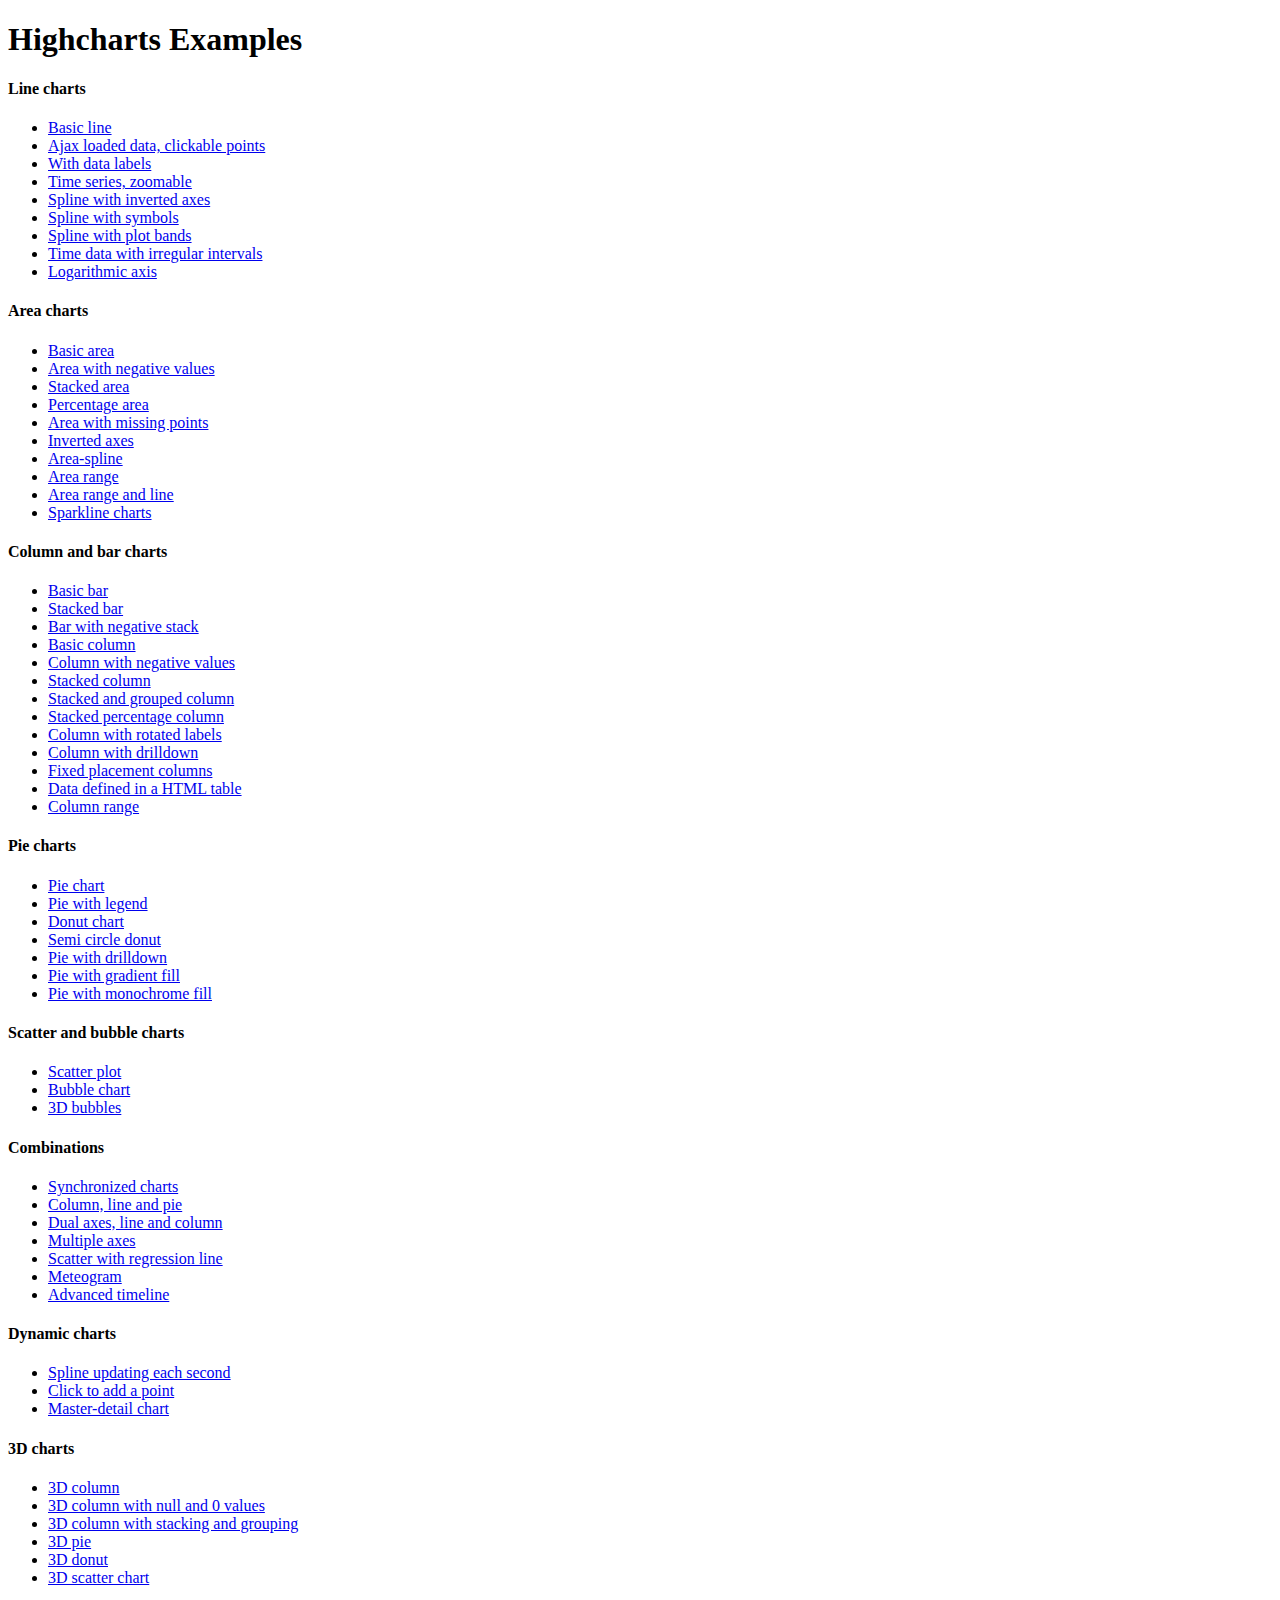
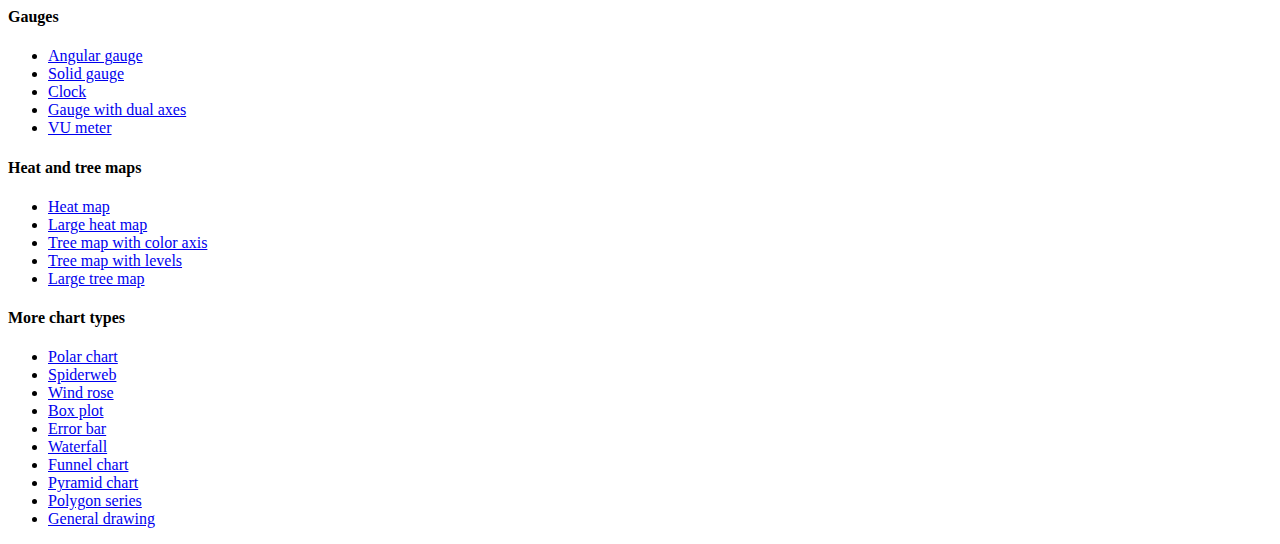
<file: static/Highcharts-4.1.9/index.htm>
<!DOCTYPE HTML PUBLIC "-//W3C//DTD HTML 4.01//EN" "http://www.w3.org/TR/html4/strict.dtd">
<html>
	<head>
		<meta http-equiv="Content-Type" content="text/html; charset=utf-8" />
		<title>Highcharts Examples</title>
	</head>
	<body>
		<h1>Highcharts Examples</h1>
		<h4>Line charts</h4>
		<ul>
			<li><a href="examples/line-basic/index.htm">Basic line</a></li>
			<li><a href="examples/line-ajax/index.htm">Ajax loaded data, clickable points</a></li>
			<li><a href="examples/line-labels/index.htm">With data labels</a></li>
			<li><a href="examples/line-time-series/index.htm">Time series, zoomable</a></li>
			<li><a href="examples/spline-inverted/index.htm">Spline with inverted axes</a></li>
			<li><a href="examples/spline-symbols/index.htm">Spline with symbols</a></li>
			<li><a href="examples/spline-plot-bands/index.htm">Spline with plot bands</a></li>
			<li><a href="examples/spline-irregular-time/index.htm">Time data with irregular intervals</a></li>
			<li><a href="examples/line-log-axis/index.htm">Logarithmic axis</a></li>
		</ul>
		<h4>Area charts</h4>
		<ul>
			<li><a href="examples/area-basic/index.htm">Basic area</a></li>
			<li><a href="examples/area-negative/index.htm">Area with negative values</a></li>
			<li><a href="examples/area-stacked/index.htm">Stacked area</a></li>
			<li><a href="examples/area-stacked-percent/index.htm">Percentage area</a></li>
			<li><a href="examples/area-missing/index.htm">Area with missing points</a></li>
			<li><a href="examples/area-inverted/index.htm">Inverted axes</a></li>
			<li><a href="examples/areaspline/index.htm">Area-spline</a></li>
			<li><a href="examples/arearange/index.htm">Area range</a></li>
			<li><a href="examples/arearange-line/index.htm">Area range and line</a></li>
			<li><a href="examples/sparkline/index.htm">Sparkline charts</a></li>
		</ul>
		<h4>Column and bar charts</h4>
		<ul>
			<li><a href="examples/bar-basic/index.htm">Basic bar</a></li>
			<li><a href="examples/bar-stacked/index.htm">Stacked bar</a></li>
			<li><a href="examples/bar-negative-stack/index.htm">Bar with negative stack</a></li>
			<li><a href="examples/column-basic/index.htm">Basic column</a></li>
			<li><a href="examples/column-negative/index.htm">Column with negative values</a></li>
			<li><a href="examples/column-stacked/index.htm">Stacked column</a></li>
			<li><a href="examples/column-stacked-and-grouped/index.htm">Stacked and grouped column</a></li>
			<li><a href="examples/column-stacked-percent/index.htm">Stacked percentage column</a></li>
			<li><a href="examples/column-rotated-labels/index.htm">Column with rotated labels</a></li>
			<li><a href="examples/column-drilldown/index.htm">Column with drilldown</a></li>
			<li><a href="examples/column-placement/index.htm">Fixed placement columns</a></li>
			<li><a href="examples/column-parsed/index.htm">Data defined in a HTML table</a></li>
			<li><a href="examples/columnrange/index.htm">Column range</a></li>
		</ul>
		<h4>Pie charts</h4>
		<ul>
			<li><a href="examples/pie-basic/index.htm">Pie chart</a></li>
			<li><a href="examples/pie-legend/index.htm">Pie with legend</a></li>
			<li><a href="examples/pie-donut/index.htm">Donut chart</a></li>
			<li><a href="examples/pie-semi-circle/index.htm">Semi circle donut</a></li>
			<li><a href="examples/pie-drilldown/index.htm">Pie with drilldown</a></li>
			<li><a href="examples/pie-gradient/index.htm">Pie with gradient fill</a></li>
			<li><a href="examples/pie-monochrome/index.htm">Pie with monochrome fill</a></li>
		</ul>
		<h4>Scatter and bubble charts</h4>
		<ul>
			<li><a href="examples/scatter/index.htm">Scatter plot</a></li>
			<li><a href="examples/bubble/index.htm">Bubble chart</a></li>
			<li><a href="examples/bubble-3d/index.htm">3D bubbles</a></li>
		</ul>
		<h4>Combinations</h4>
		<ul>
			<li><a href="examples/synchronized-charts/index.htm">Synchronized charts</a></li>
			<li><a href="examples/combo/index.htm">Column, line and pie</a></li>
			<li><a href="examples/combo-dual-axes/index.htm">Dual axes, line and column</a></li>
			<li><a href="examples/combo-multi-axes/index.htm">Multiple axes</a></li>
			<li><a href="examples/combo-regression/index.htm">Scatter with regression line</a></li>
			<li><a href="examples/combo-meteogram/index.htm">Meteogram</a></li>
			<li><a href="examples/combo-timeline/index.htm">Advanced timeline</a></li>
		</ul>
		<h4>Dynamic charts</h4>
		<ul>
			<li><a href="examples/dynamic-update/index.htm">Spline updating each second</a></li>
			<li><a href="examples/dynamic-click-to-add/index.htm">Click to add a point</a></li>
			<li><a href="examples/dynamic-master-detail/index.htm">Master-detail chart</a></li>
		</ul>
		<h4>3D charts</h4>
		<ul>
			<li><a href="examples/3d-column-interactive/index.htm">3D column</a></li>
			<li><a href="examples/3d-column-null-values/index.htm">3D column with null and 0 values</a></li>
			<li><a href="examples/3d-column-stacking-grouping/index.htm">3D column with stacking and grouping</a></li>
			<li><a href="examples/3d-pie/index.htm">3D pie</a></li>
			<li><a href="examples/3d-pie-donut/index.htm">3D donut</a></li>
			<li><a href="examples/3d-scatter-draggable/index.htm">3D scatter chart</a></li>
		</ul>
		<h4>Gauges</h4>
		<ul>
			<li><a href="examples/gauge-speedometer/index.htm">Angular gauge</a></li>
			<li><a href="examples/gauge-solid/index.htm">Solid gauge</a></li>
			<li><a href="examples/gauge-clock/index.htm">Clock</a></li>
			<li><a href="examples/gauge-dual/index.htm">Gauge with dual axes</a></li>
			<li><a href="examples/gauge-vu-meter/index.htm">VU meter</a></li>
		</ul>
		<h4>Heat and tree maps</h4>
		<ul>
			<li><a href="examples/heatmap/index.htm">Heat map</a></li>
			<li><a href="examples/heatmap-canvas/index.htm">Large heat map</a></li>
			<li><a href="examples/treemap-coloraxis/index.htm">Tree map with color axis</a></li>
			<li><a href="examples/treemap-with-levels/index.htm">Tree map with levels</a></li>
			<li><a href="examples/treemap-large-dataset/index.htm">Large tree map</a></li>
		</ul>
		<h4>More chart types</h4>
		<ul>
			<li><a href="examples/polar/index.htm">Polar chart</a></li>
			<li><a href="examples/polar-spider/index.htm">Spiderweb</a></li>
			<li><a href="examples/polar-wind-rose/index.htm">Wind rose</a></li>
			<li><a href="examples/box-plot/index.htm">Box plot</a></li>
			<li><a href="examples/error-bar/index.htm">Error bar</a></li>
			<li><a href="examples/waterfall/index.htm">Waterfall</a></li>
			<li><a href="examples/funnel/index.htm">Funnel chart</a></li>
			<li><a href="examples/pyramid/index.htm">Pyramid chart</a></li>
			<li><a href="examples/polygon/index.htm">Polygon series</a></li>
			<li><a href="examples/renderer/index.htm">General drawing</a></li>
		</ul>
	</body>
</html>
</file>
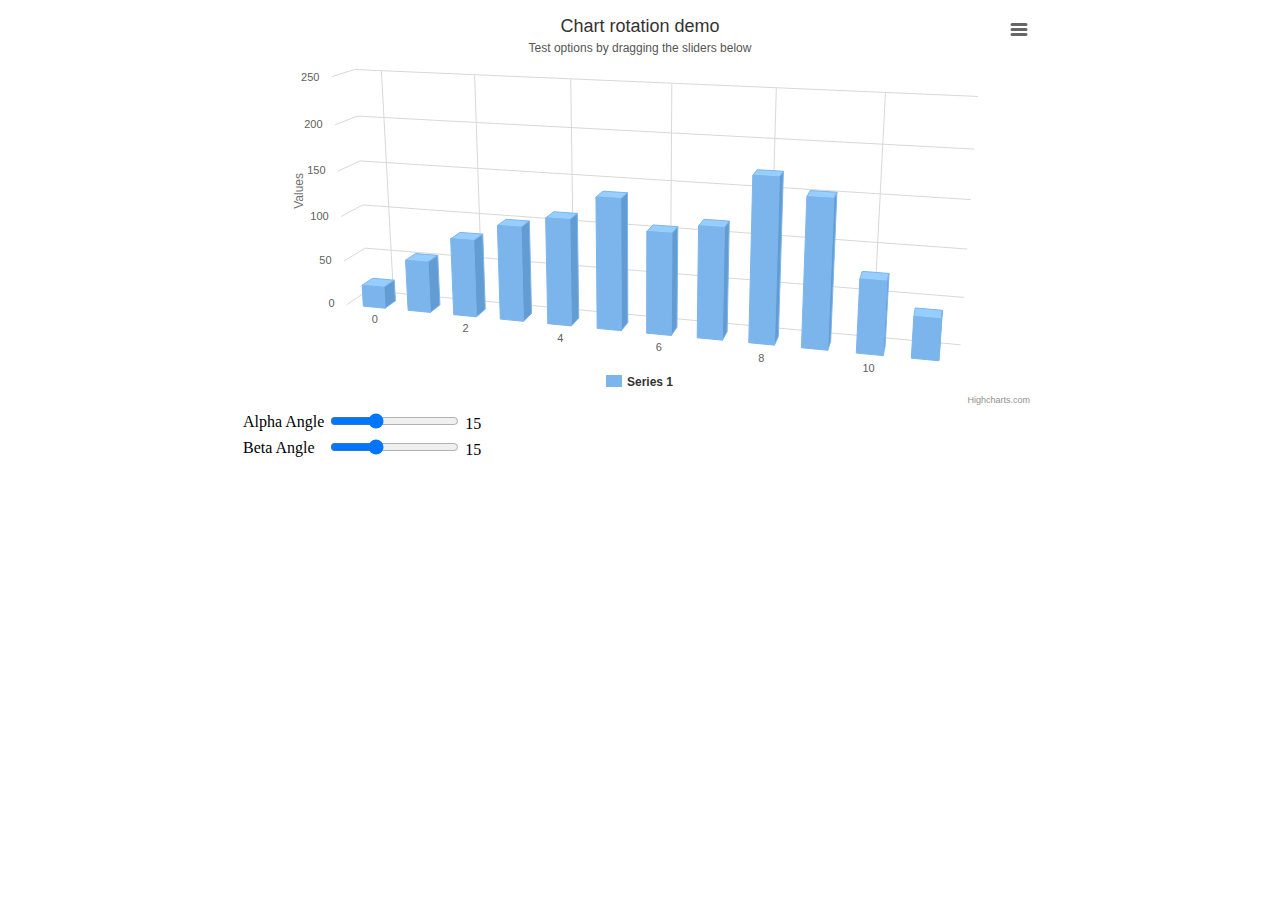
<file: static/Highcharts-4.1.9/examples/3d-column-interactive/index.htm>
<!DOCTYPE HTML>
<html>
	<head>
		<meta http-equiv="Content-Type" content="text/html; charset=utf-8">
		<title>Highcharts Example</title>

		<script type="text/javascript" src="http://ajax.googleapis.com/ajax/libs/jquery/1.8.2/jquery.min.js"></script>
		<style type="text/css">
#container, #sliders {
	min-width: 310px; 
	max-width: 800px;
	margin: 0 auto;
}
#container {
	height: 400px; 
}
		</style>
		<script type="text/javascript">
$(function () {
    // Set up the chart
    var chart = new Highcharts.Chart({
        chart: {
            renderTo: 'container',
            type: 'column',
            margin: 75,
            options3d: {
                enabled: true,
                alpha: 15,
                beta: 15,
                depth: 50,
                viewDistance: 25
            }
        },
        title: {
            text: 'Chart rotation demo'
        },
        subtitle: {
            text: 'Test options by dragging the sliders below'
        },
        plotOptions: {
            column: {
                depth: 25
            }
        },
        series: [{
            data: [29.9, 71.5, 106.4, 129.2, 144.0, 176.0, 135.6, 148.5, 216.4, 194.1, 95.6, 54.4]
        }]
    });

    function showValues() {
        $('#R0-value').html(chart.options.chart.options3d.alpha);
        $('#R1-value').html(chart.options.chart.options3d.beta);
    }

    // Activate the sliders
    $('#R0').on('change', function () {
        chart.options.chart.options3d.alpha = this.value;
        showValues();
        chart.redraw(false);
    });
    $('#R1').on('change', function () {
        chart.options.chart.options3d.beta = this.value;
        showValues();
        chart.redraw(false);
    });

    showValues();
});
		</script>
	</head>
	<body>
<script src="../../js/highcharts.js"></script>
<script src="../../js/highcharts-3d.js"></script>
<script src="../../js/modules/exporting.js"></script>

<div id="container"></div>
<div id="sliders">
	<table>
		<tr><td>Alpha Angle</td><td><input id="R0" type="range" min="0" max="45" value="15"/> <span id="R0-value" class="value"></span></td></tr>
	    <tr><td>Beta Angle</td><td><input id="R1" type="range" min="0" max="45" value="15"/> <span id="R1-value" class="value"></span></td></tr>
	</table>
</div>
	</body>
</html>
</file>
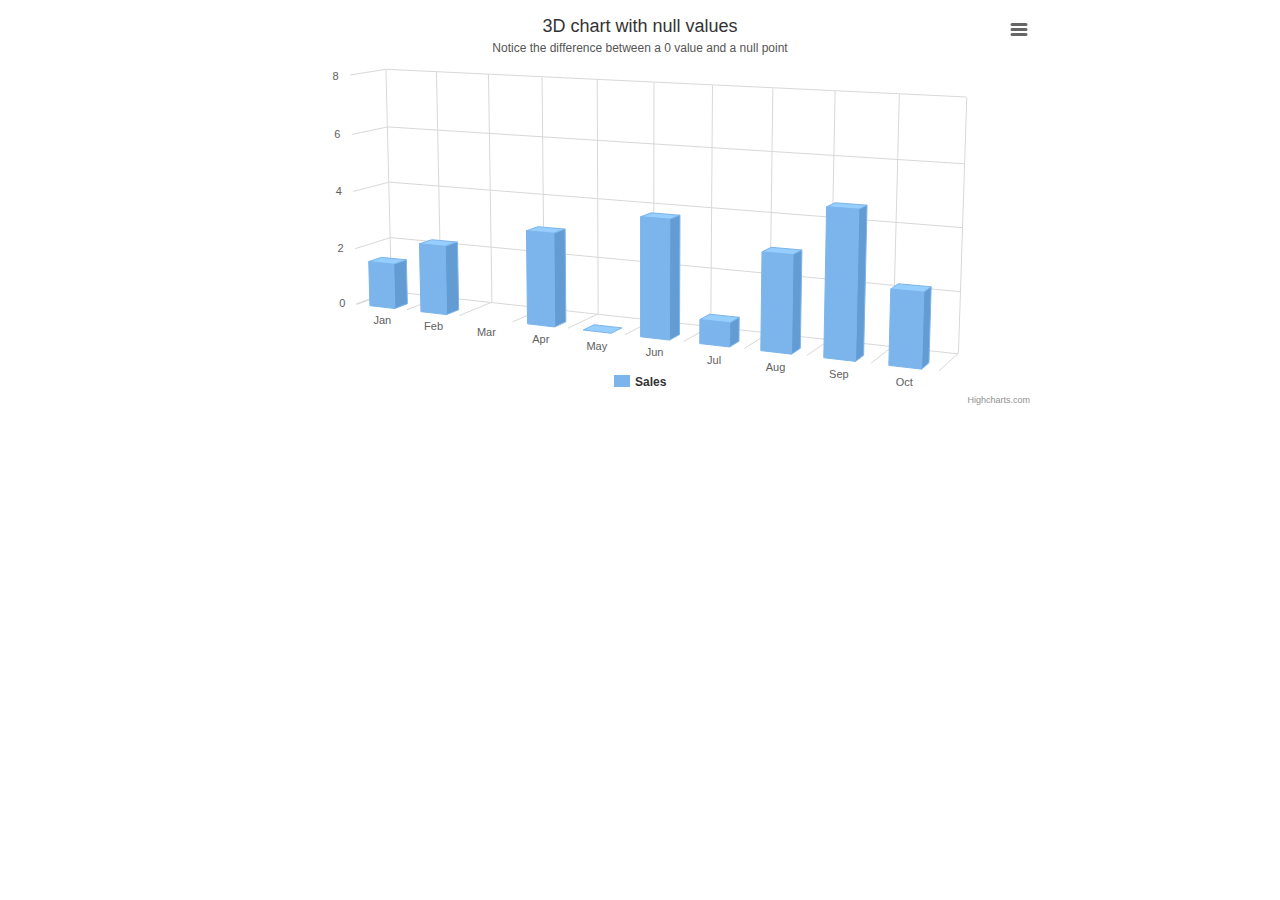
<file: static/Highcharts-4.1.9/examples/3d-column-null-values/index.htm>
<!DOCTYPE HTML>
<html>
	<head>
		<meta http-equiv="Content-Type" content="text/html; charset=utf-8">
		<title>Highcharts Example</title>

		<script type="text/javascript" src="http://ajax.googleapis.com/ajax/libs/jquery/1.8.2/jquery.min.js"></script>
		<style type="text/css">
#container {
	height: 400px; 
	min-width: 310px; 
	max-width: 800px;
	margin: 0 auto;
}
		</style>
		<script type="text/javascript">
$(function () {
    $('#container').highcharts({
        chart: {
            type: 'column',
            margin: 75,
            options3d: {
                enabled: true,
                alpha: 10,
                beta: 25,
                depth: 70
            }
        },
        title: {
            text: '3D chart with null values'
        },
        subtitle: {
            text: 'Notice the difference between a 0 value and a null point'
        },
        plotOptions: {
            column: {
                depth: 25
            }
        },
        xAxis: {
            categories: Highcharts.getOptions().lang.shortMonths
        },
        yAxis: {
            title: {
                text: null
            }
        },
        series: [{
            name: 'Sales',
            data: [2, 3, null, 4, 0, 5, 1, 4, 6, 3]
        }]
    });
});
		</script>
	</head>
	<body>

<script src="../../js/highcharts.js"></script>
<script src="../../js/highcharts-3d.js"></script>
<script src="../../js/modules/exporting.js"></script>

<div id="container" style="height: 400px"></div>
	</body>
</html>
</file>
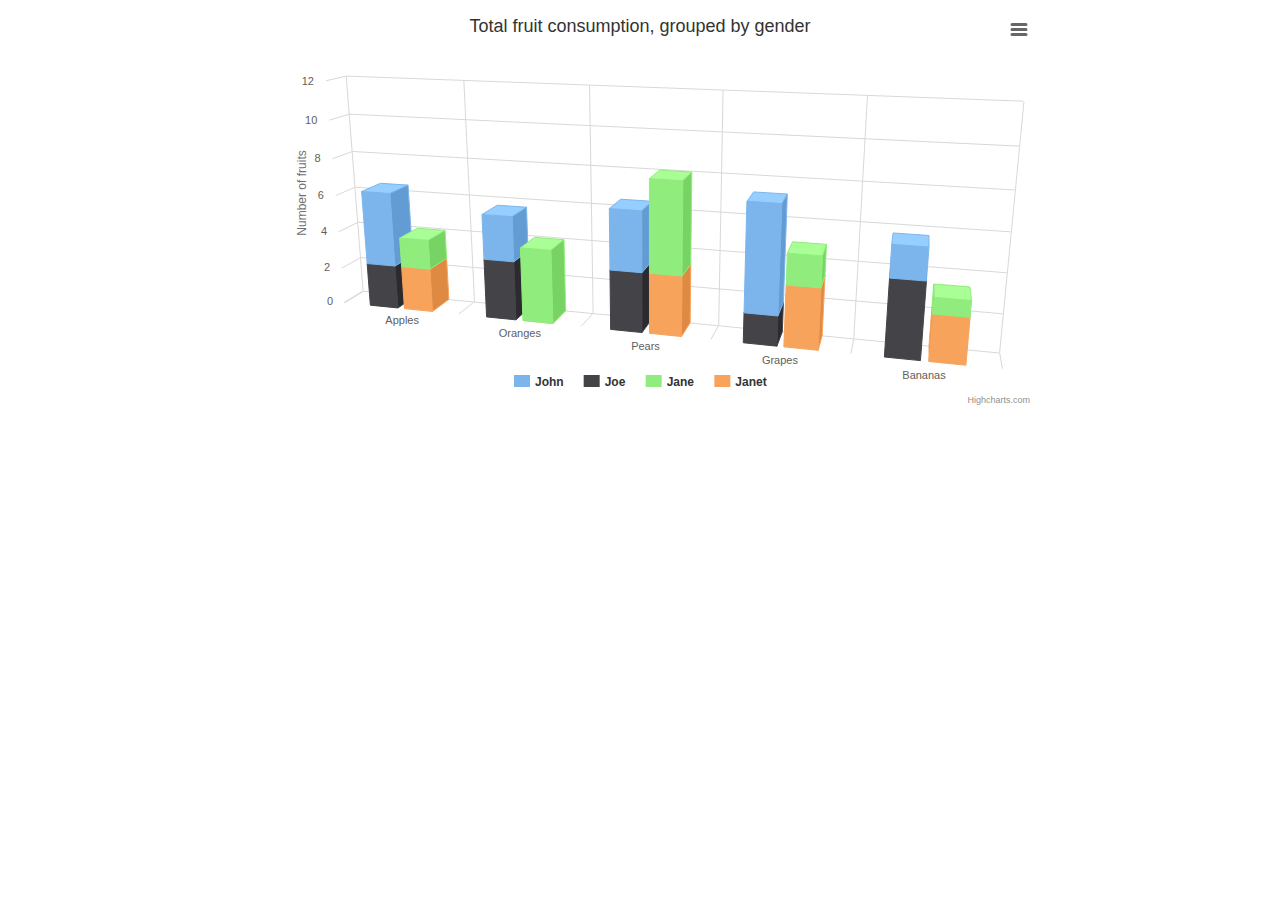
<file: static/Highcharts-4.1.9/examples/3d-column-stacking-grouping/index.htm>
<!DOCTYPE HTML>
<html>
	<head>
		<meta http-equiv="Content-Type" content="text/html; charset=utf-8">
		<title>Highcharts Example</title>

		<script type="text/javascript" src="http://ajax.googleapis.com/ajax/libs/jquery/1.8.2/jquery.min.js"></script>
		<style type="text/css">
#container {
	height: 400px; 
	min-width: 310px; 
	max-width: 800px;
	margin: 0 auto;
}
		</style>
		<script type="text/javascript">
$(function () {
    $('#container').highcharts({

        chart: {
            type: 'column',
            options3d: {
                enabled: true,
                alpha: 15,
                beta: 15,
                viewDistance: 25,
                depth: 40
            },
            marginTop: 80,
            marginRight: 40
        },

        title: {
            text: 'Total fruit consumption, grouped by gender'
        },

        xAxis: {
            categories: ['Apples', 'Oranges', 'Pears', 'Grapes', 'Bananas']
        },

        yAxis: {
            allowDecimals: false,
            min: 0,
            title: {
                text: 'Number of fruits'
            }
        },

        tooltip: {
            headerFormat: '<b>{point.key}</b><br>',
            pointFormat: '<span style="color:{series.color}">\u25CF</span> {series.name}: {point.y} / {point.stackTotal}'
        },

        plotOptions: {
            column: {
                stacking: 'normal',
                depth: 40
            }
        },

        series: [{
            name: 'John',
            data: [5, 3, 4, 7, 2],
            stack: 'male'
        }, {
            name: 'Joe',
            data: [3, 4, 4, 2, 5],
            stack: 'male'
        }, {
            name: 'Jane',
            data: [2, 5, 6, 2, 1],
            stack: 'female'
        }, {
            name: 'Janet',
            data: [3, 0, 4, 4, 3],
            stack: 'female'
        }]
    });
});


		</script>
	</head>
	<body>

<script src="../../js/highcharts.js"></script>
<script src="../../js/highcharts-3d.js"></script>
<script src="../../js/modules/exporting.js"></script>

<div id="container" style="height: 400px"></div>
	</body>
</html>
</file>
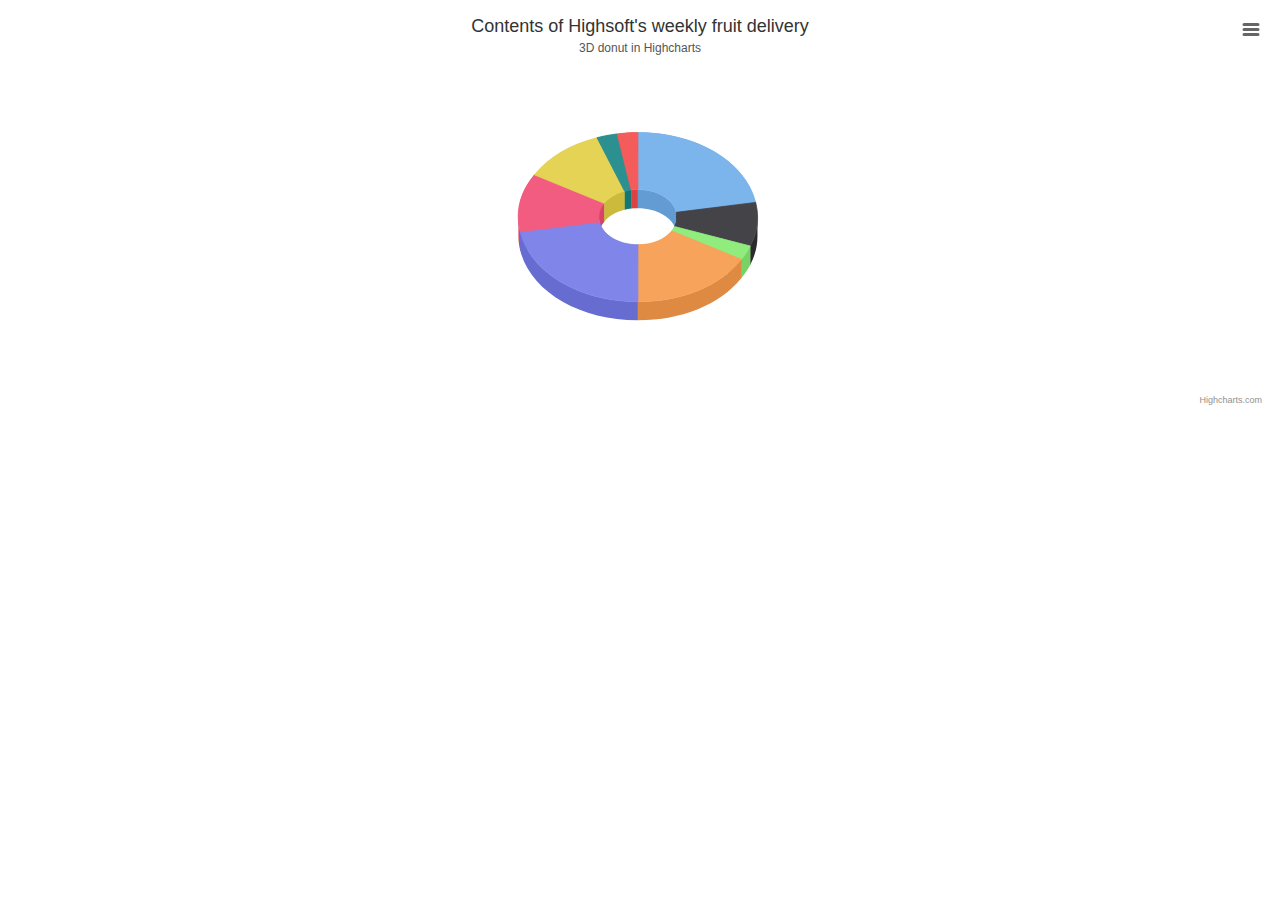
<file: static/Highcharts-4.1.9/examples/3d-pie-donut/index.htm>
<!DOCTYPE HTML>
<html>
	<head>
		<meta http-equiv="Content-Type" content="text/html; charset=utf-8">
		<title>Highcharts Example</title>

		<script type="text/javascript" src="http://ajax.googleapis.com/ajax/libs/jquery/1.8.2/jquery.min.js"></script>
		<style type="text/css">
${demo.css}
		</style>
		<script type="text/javascript">
$(function () {
    $('#container').highcharts({
        chart: {
            type: 'pie',
            options3d: {
                enabled: true,
                alpha: 45
            }
        },
        title: {
            text: 'Contents of Highsoft\'s weekly fruit delivery'
        },
        subtitle: {
            text: '3D donut in Highcharts'
        },
        plotOptions: {
            pie: {
                innerSize: 100,
                depth: 45
            }
        },
        series: [{
            name: 'Delivered amount',
            data: [
                ['Bananas', 8],
                ['Kiwi', 3],
                ['Mixed nuts', 1],
                ['Oranges', 6],
                ['Apples', 8],
                ['Pears', 4],
                ['Clementines', 4],
                ['Reddish (bag)', 1],
                ['Grapes (bunch)', 1]
            ]
        }]
    });
});
		</script>
	</head>
	<body>

<script src="../../js/highcharts.js"></script>
<script src="../../js/highcharts-3d.js"></script>
<script src="../../js/modules/exporting.js"></script>

<div id="container" style="height: 400px"></div>
	</body>
</html>
</file>
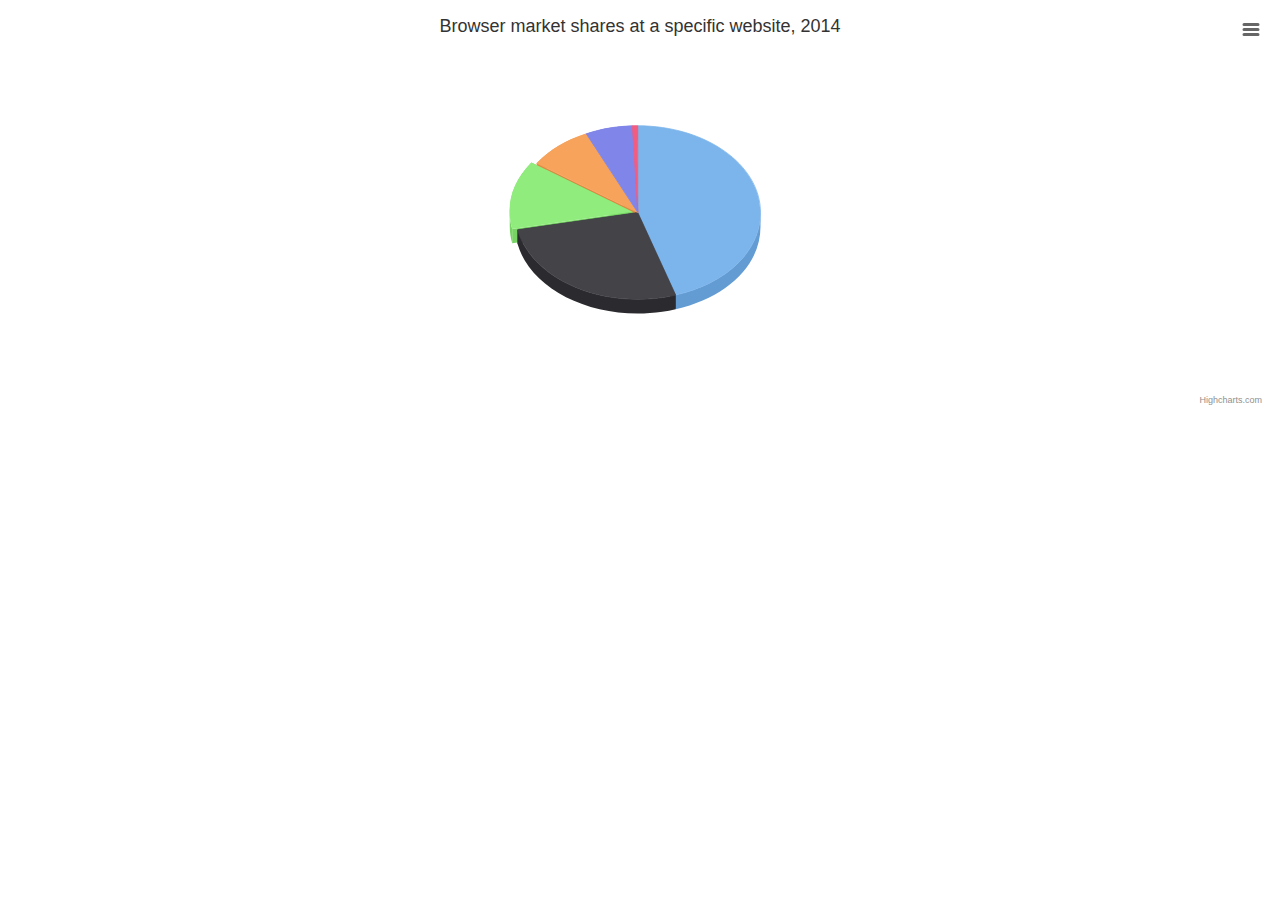
<file: static/Highcharts-4.1.9/examples/3d-pie/index.htm>
<!DOCTYPE HTML>
<html>
	<head>
		<meta http-equiv="Content-Type" content="text/html; charset=utf-8">
		<title>Highcharts Example</title>

		<script type="text/javascript" src="http://ajax.googleapis.com/ajax/libs/jquery/1.8.2/jquery.min.js"></script>
		<style type="text/css">
${demo.css}
		</style>
		<script type="text/javascript">
$(function () {
    $('#container').highcharts({
        chart: {
            type: 'pie',
            options3d: {
                enabled: true,
                alpha: 45,
                beta: 0
            }
        },
        title: {
            text: 'Browser market shares at a specific website, 2014'
        },
        tooltip: {
            pointFormat: '{series.name}: <b>{point.percentage:.1f}%</b>'
        },
        plotOptions: {
            pie: {
                allowPointSelect: true,
                cursor: 'pointer',
                depth: 35,
                dataLabels: {
                    enabled: true,
                    format: '{point.name}'
                }
            }
        },
        series: [{
            type: 'pie',
            name: 'Browser share',
            data: [
                ['Firefox',   45.0],
                ['IE',       26.8],
                {
                    name: 'Chrome',
                    y: 12.8,
                    sliced: true,
                    selected: true
                },
                ['Safari',    8.5],
                ['Opera',     6.2],
                ['Others',   0.7]
            ]
        }]
    });
});
		</script>
	</head>
	<body>

<script src="../../js/highcharts.js"></script>
<script src="../../js/highcharts-3d.js"></script>
<script src="../../js/modules/exporting.js"></script>

<div id="container" style="height: 400px"></div>
	</body>
</html>
</file>
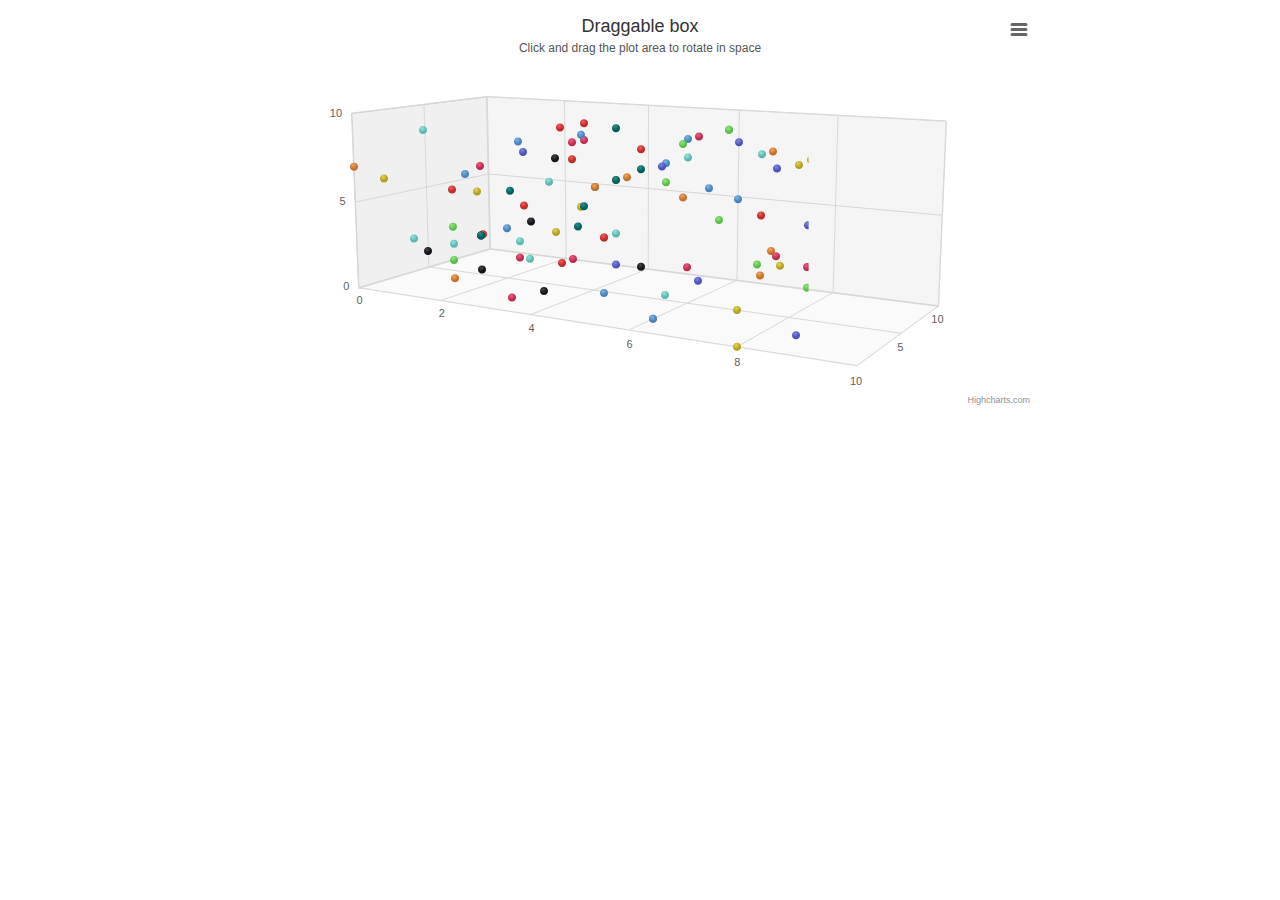
<file: static/Highcharts-4.1.9/examples/3d-scatter-draggable/index.htm>
<!DOCTYPE HTML>
<html>
	<head>
		<meta http-equiv="Content-Type" content="text/html; charset=utf-8">
		<title>Highcharts Example</title>

		<script type="text/javascript" src="http://ajax.googleapis.com/ajax/libs/jquery/1.8.2/jquery.min.js"></script>
		<style type="text/css">
#container {
	height: 400px; 
	min-width: 310px; 
	max-width: 800px;
	margin: 0 auto;
}
		</style>
		<script type="text/javascript">
$(function () {

    // Give the points a 3D feel by adding a radial gradient
    Highcharts.getOptions().colors = $.map(Highcharts.getOptions().colors, function (color) {
        return {
            radialGradient: {
                cx: 0.4,
                cy: 0.3,
                r: 0.5
            },
            stops: [
                [0, color],
                [1, Highcharts.Color(color).brighten(-0.2).get('rgb')]
            ]
        };
    });

    // Set up the chart
    var chart = new Highcharts.Chart({
        chart: {
            renderTo: 'container',
            margin: 100,
            type: 'scatter',
            options3d: {
                enabled: true,
                alpha: 10,
                beta: 30,
                depth: 250,
                viewDistance: 5,

                frame: {
                    bottom: { size: 1, color: 'rgba(0,0,0,0.02)' },
                    back: { size: 1, color: 'rgba(0,0,0,0.04)' },
                    side: { size: 1, color: 'rgba(0,0,0,0.06)' }
                }
            }
        },
        title: {
            text: 'Draggable box'
        },
        subtitle: {
            text: 'Click and drag the plot area to rotate in space'
        },
        plotOptions: {
            scatter: {
                width: 10,
                height: 10,
                depth: 10
            }
        },
        yAxis: {
            min: 0,
            max: 10,
            title: null
        },
        xAxis: {
            min: 0,
            max: 10,
            gridLineWidth: 1
        },
        zAxis: {
            min: 0,
            max: 10,
            showFirstLabel: false
        },
        legend: {
            enabled: false
        },
        series: [{
            name: 'Reading',
            colorByPoint: true,
            data: [[1, 6, 5], [8, 7, 9], [1, 3, 4], [4, 6, 8], [5, 7, 7], [6, 9, 6], [7, 0, 5], [2, 3, 3], [3, 9, 8], [3, 6, 5], [4, 9, 4], [2, 3, 3], [6, 9, 9], [0, 7, 0], [7, 7, 9], [7, 2, 9], [0, 6, 2], [4, 6, 7], [3, 7, 7], [0, 1, 7], [2, 8, 6], [2, 3, 7], [6, 4, 8], [3, 5, 9], [7, 9, 5], [3, 1, 7], [4, 4, 2], [3, 6, 2], [3, 1, 6], [6, 8, 5], [6, 6, 7], [4, 1, 1], [7, 2, 7], [7, 7, 0], [8, 8, 9], [9, 4, 1], [8, 3, 4], [9, 8, 9], [3, 5, 3], [0, 2, 4], [6, 0, 2], [2, 1, 3], [5, 8, 9], [2, 1, 1], [9, 7, 6], [3, 0, 2], [9, 9, 0], [3, 4, 8], [2, 6, 1], [8, 9, 2], [7, 6, 5], [6, 3, 1], [9, 3, 1], [8, 9, 3], [9, 1, 0], [3, 8, 7], [8, 0, 0], [4, 9, 7], [8, 6, 2], [4, 3, 0], [2, 3, 5], [9, 1, 4], [1, 1, 4], [6, 0, 2], [6, 1, 6], [3, 8, 8], [8, 8, 7], [5, 5, 0], [3, 9, 6], [5, 4, 3], [6, 8, 3], [0, 1, 5], [6, 7, 3], [8, 3, 2], [3, 8, 3], [2, 1, 6], [4, 6, 7], [8, 9, 9], [5, 4, 2], [6, 1, 3], [6, 9, 5], [4, 8, 2], [9, 7, 4], [5, 4, 2], [9, 6, 1], [2, 7, 3], [4, 5, 4], [6, 8, 1], [3, 4, 0], [2, 2, 6], [5, 1, 2], [9, 9, 7], [6, 9, 9], [8, 4, 3], [4, 1, 7], [6, 2, 5], [0, 4, 9], [3, 5, 9], [6, 9, 1], [1, 9, 2]]
        }]
    });


    // Add mouse events for rotation
    $(chart.container).bind('mousedown.hc touchstart.hc', function (e) {
        e = chart.pointer.normalize(e);

        var posX = e.pageX,
            posY = e.pageY,
            alpha = chart.options.chart.options3d.alpha,
            beta = chart.options.chart.options3d.beta,
            newAlpha,
            newBeta,
            sensitivity = 5; // lower is more sensitive

        $(document).bind({
            'mousemove.hc touchdrag.hc': function (e) {
                // Run beta
                newBeta = beta + (posX - e.pageX) / sensitivity;
                chart.options.chart.options3d.beta = newBeta;

                // Run alpha
                newAlpha = alpha + (e.pageY - posY) / sensitivity;
                chart.options.chart.options3d.alpha = newAlpha;

                chart.redraw(false);
            },
            'mouseup touchend': function () {
                $(document).unbind('.hc');
            }
        });
    });

});
		</script>
	</head>
	<body>

<script src="../../js/highcharts.js"></script>
<script src="../../js/highcharts-3d.js"></script>
<script src="../../js/modules/exporting.js"></script>

<div id="container" style="height: 400px"></div>
	</body>
</html>
</file>
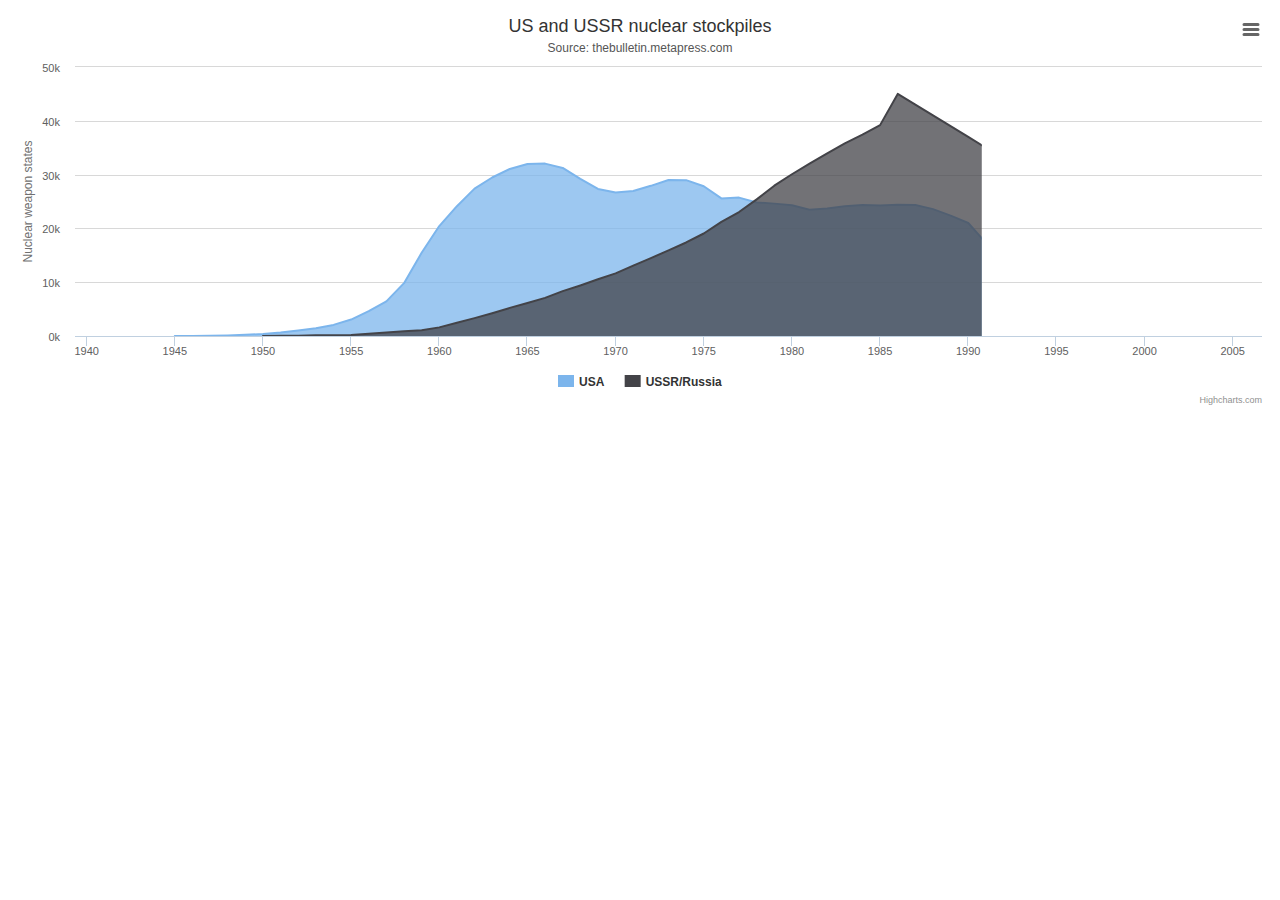
<file: static/Highcharts-4.1.9/examples/area-basic/index.htm>
<!DOCTYPE HTML>
<html>
	<head>
		<meta http-equiv="Content-Type" content="text/html; charset=utf-8">
		<title>Highcharts Example</title>

		<script type="text/javascript" src="http://ajax.googleapis.com/ajax/libs/jquery/1.8.2/jquery.min.js"></script>
		<style type="text/css">
${demo.css}
		</style>
		<script type="text/javascript">
$(function () {
    $('#container').highcharts({
        chart: {
            type: 'area'
        },
        title: {
            text: 'US and USSR nuclear stockpiles'
        },
        subtitle: {
            text: 'Source: <a href="http://thebulletin.metapress.com/content/c4120650912x74k7/fulltext.pdf">' +
                'thebulletin.metapress.com</a>'
        },
        xAxis: {
            allowDecimals: false,
            labels: {
                formatter: function () {
                    return this.value; // clean, unformatted number for year
                }
            }
        },
        yAxis: {
            title: {
                text: 'Nuclear weapon states'
            },
            labels: {
                formatter: function () {
                    return this.value / 1000 + 'k';
                }
            }
        },
        tooltip: {
            pointFormat: '{series.name} produced <b>{point.y:,.0f}</b><br/>warheads in {point.x}'
        },
        plotOptions: {
            area: {
                pointStart: 1940,
                marker: {
                    enabled: false,
                    symbol: 'circle',
                    radius: 2,
                    states: {
                        hover: {
                            enabled: true
                        }
                    }
                }
            }
        },
        series: [{
            name: 'USA',
            data: [null, null, null, null, null, 6, 11, 32, 110, 235, 369, 640,
                1005, 1436, 2063, 3057, 4618, 6444, 9822, 15468, 20434, 24126,
                27387, 29459, 31056, 31982, 32040, 31233, 29224, 27342, 26662,
                26956, 27912, 28999, 28965, 27826, 25579, 25722, 24826, 24605,
                24304, 23464, 23708, 24099, 24357, 24237, 24401, 24344, 23586,
                22380, 21004, 17287, 14747, 13076, 12555, 12144, 11009, 10950,
                10871, 10824, 10577, 10527, 10475, 10421, 10358, 10295, 10104]
        }, {
            name: 'USSR/Russia',
            data: [null, null, null, null, null, null, null, null, null, null,
                5, 25, 50, 120, 150, 200, 426, 660, 869, 1060, 1605, 2471, 3322,
                4238, 5221, 6129, 7089, 8339, 9399, 10538, 11643, 13092, 14478,
                15915, 17385, 19055, 21205, 23044, 25393, 27935, 30062, 32049,
                33952, 35804, 37431, 39197, 45000, 43000, 41000, 39000, 37000,
                35000, 33000, 31000, 29000, 27000, 25000, 24000, 23000, 22000,
                21000, 20000, 19000, 18000, 18000, 17000, 16000]
        }]
    });
});
		</script>
	</head>
	<body>
<script src="../../js/highcharts.js"></script>
<script src="../../js/modules/exporting.js"></script>

<div id="container" style="min-width: 310px; height: 400px; margin: 0 auto"></div>

	</body>
</html>
</file>
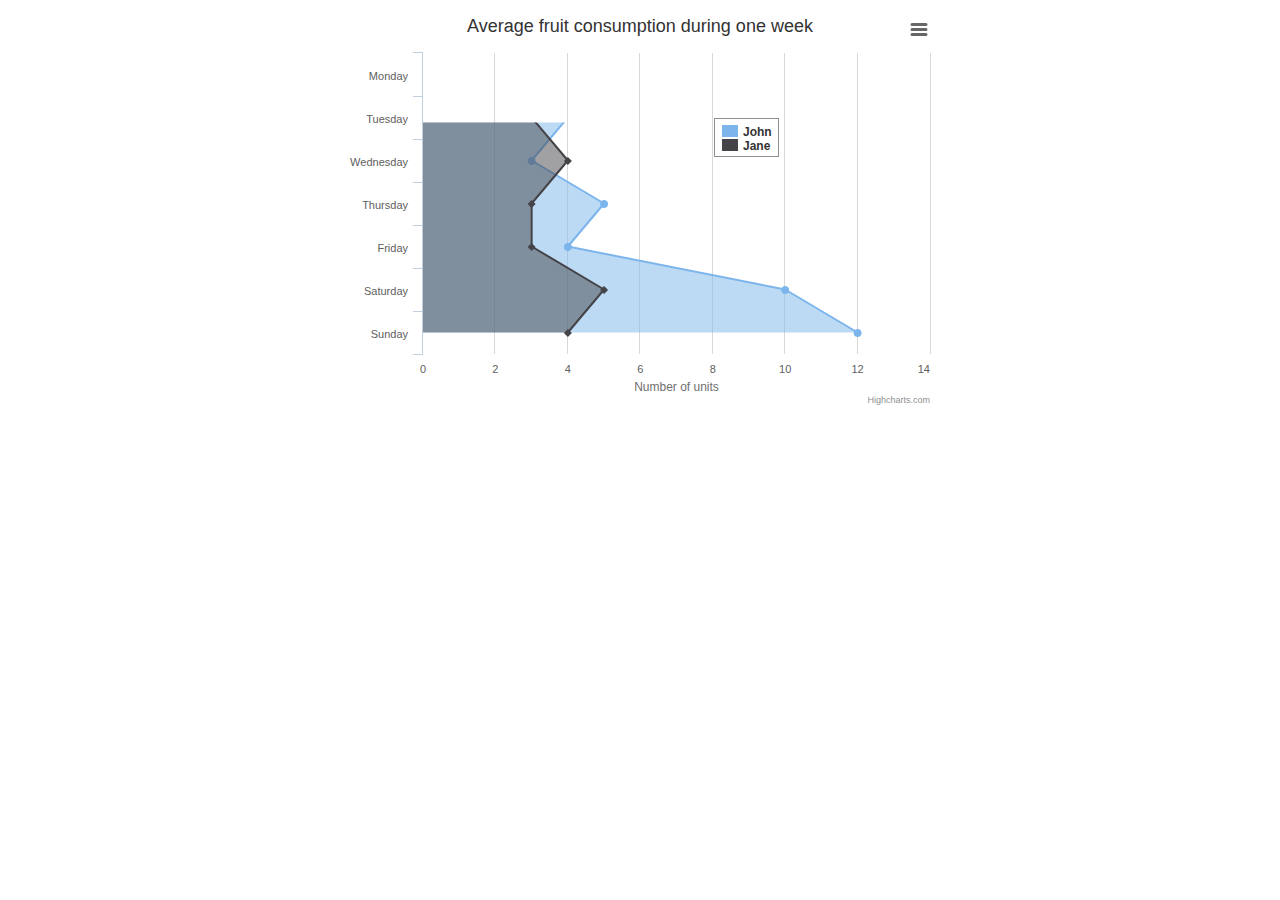
<file: static/Highcharts-4.1.9/examples/area-inverted/index.htm>
<!DOCTYPE HTML>
<html>
	<head>
		<meta http-equiv="Content-Type" content="text/html; charset=utf-8">
		<title>Highcharts Example</title>

		<script type="text/javascript" src="http://ajax.googleapis.com/ajax/libs/jquery/1.8.2/jquery.min.js"></script>
		<style type="text/css">
${demo.css}
		</style>
		<script type="text/javascript">
$(function () {
    $('#container').highcharts({
        chart: {
            type: 'area',
            inverted: true
        },
        title: {
            text: 'Average fruit consumption during one week'
        },
        subtitle: {
            style: {
                position: 'absolute',
                right: '0px',
                bottom: '10px'
            }
        },
        legend: {
            layout: 'vertical',
            align: 'right',
            verticalAlign: 'top',
            x: -150,
            y: 100,
            floating: true,
            borderWidth: 1,
            backgroundColor: (Highcharts.theme && Highcharts.theme.legendBackgroundColor) || '#FFFFFF'
        },
        xAxis: {
            categories: [
                'Monday',
                'Tuesday',
                'Wednesday',
                'Thursday',
                'Friday',
                'Saturday',
                'Sunday'
            ]
        },
        yAxis: {
            title: {
                text: 'Number of units'
            },
            labels: {
                formatter: function () {
                    return this.value;
                }
            },
            min: 0
        },
        plotOptions: {
            area: {
                fillOpacity: 0.5
            }
        },
        series: [{
            name: 'John',
            data: [3, 4, 3, 5, 4, 10, 12]
        }, {
            name: 'Jane',
            data: [1, 3, 4, 3, 3, 5, 4]
        }]
    });
});
		</script>
	</head>
	<body>
<script src="../../js/highcharts.js"></script>
<script src="../../js/modules/exporting.js"></script>

<div id="container" style="min-width: 310px; height: 400px; max-width: 600px; margin: 0 auto"></div>

	</body>
</html>
</file>
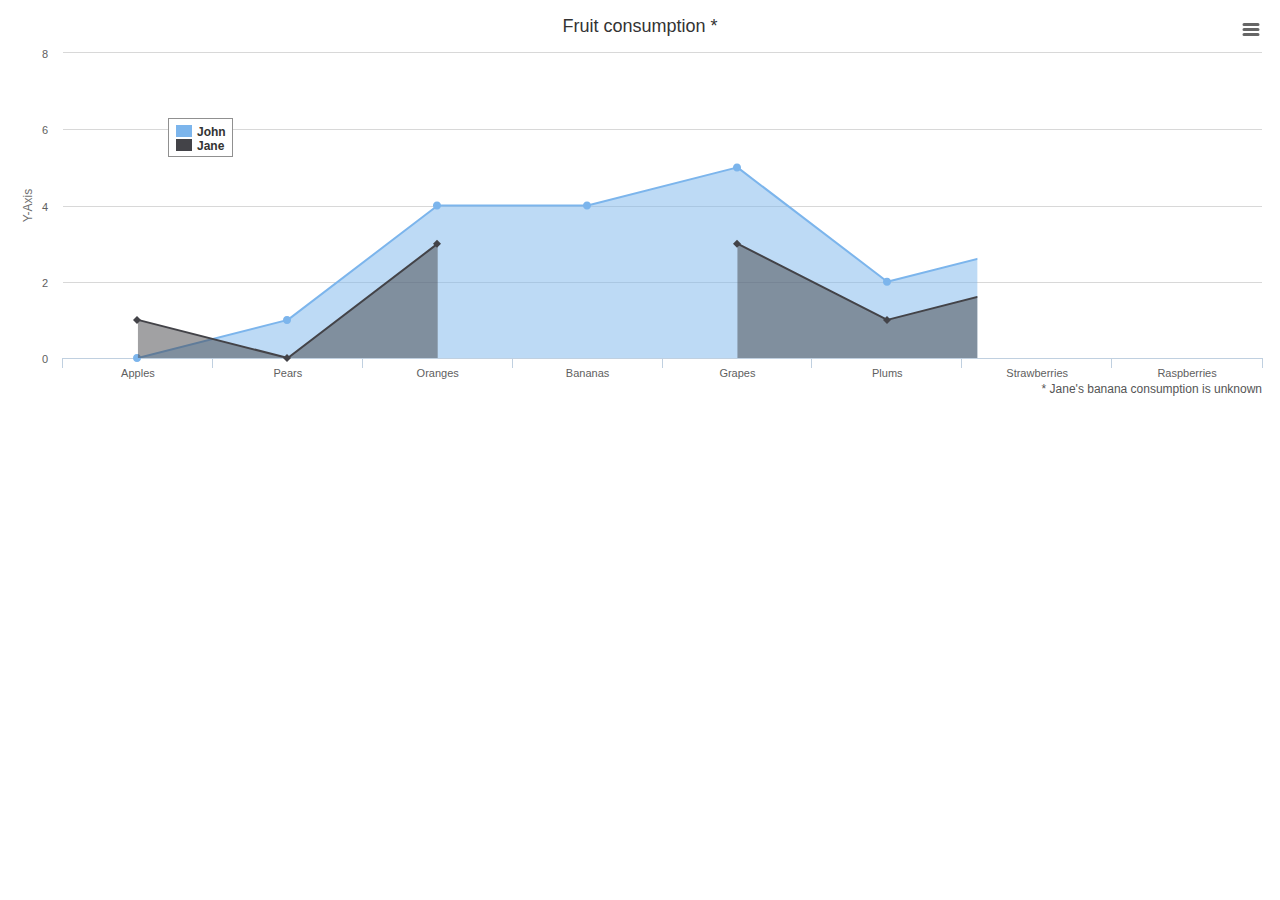
<file: static/Highcharts-4.1.9/examples/area-missing/index.htm>
<!DOCTYPE HTML>
<html>
	<head>
		<meta http-equiv="Content-Type" content="text/html; charset=utf-8">
		<title>Highcharts Example</title>

		<script type="text/javascript" src="http://ajax.googleapis.com/ajax/libs/jquery/1.8.2/jquery.min.js"></script>
		<style type="text/css">
${demo.css}
		</style>
		<script type="text/javascript">
$(function () {
    $('#container').highcharts({
        chart: {
            type: 'area',
            spacingBottom: 30
        },
        title: {
            text: 'Fruit consumption *'
        },
        subtitle: {
            text: '* Jane\'s banana consumption is unknown',
            floating: true,
            align: 'right',
            verticalAlign: 'bottom',
            y: 15
        },
        legend: {
            layout: 'vertical',
            align: 'left',
            verticalAlign: 'top',
            x: 150,
            y: 100,
            floating: true,
            borderWidth: 1,
            backgroundColor: (Highcharts.theme && Highcharts.theme.legendBackgroundColor) || '#FFFFFF'
        },
        xAxis: {
            categories: ['Apples', 'Pears', 'Oranges', 'Bananas', 'Grapes', 'Plums', 'Strawberries', 'Raspberries']
        },
        yAxis: {
            title: {
                text: 'Y-Axis'
            },
            labels: {
                formatter: function () {
                    return this.value;
                }
            }
        },
        tooltip: {
            formatter: function () {
                return '<b>' + this.series.name + '</b><br/>' +
                    this.x + ': ' + this.y;
            }
        },
        plotOptions: {
            area: {
                fillOpacity: 0.5
            }
        },
        credits: {
            enabled: false
        },
        series: [{
            name: 'John',
            data: [0, 1, 4, 4, 5, 2, 3, 7]
        }, {
            name: 'Jane',
            data: [1, 0, 3, null, 3, 1, 2, 1]
        }]
    });
});
		</script>
	</head>
	<body>
<script src="../../js/highcharts.js"></script>
<script src="../../js/modules/exporting.js"></script>

<div id="container" style="min-width: 310px; height: 400px; margin: 0 auto"></div>

	</body>
</html>
</file>
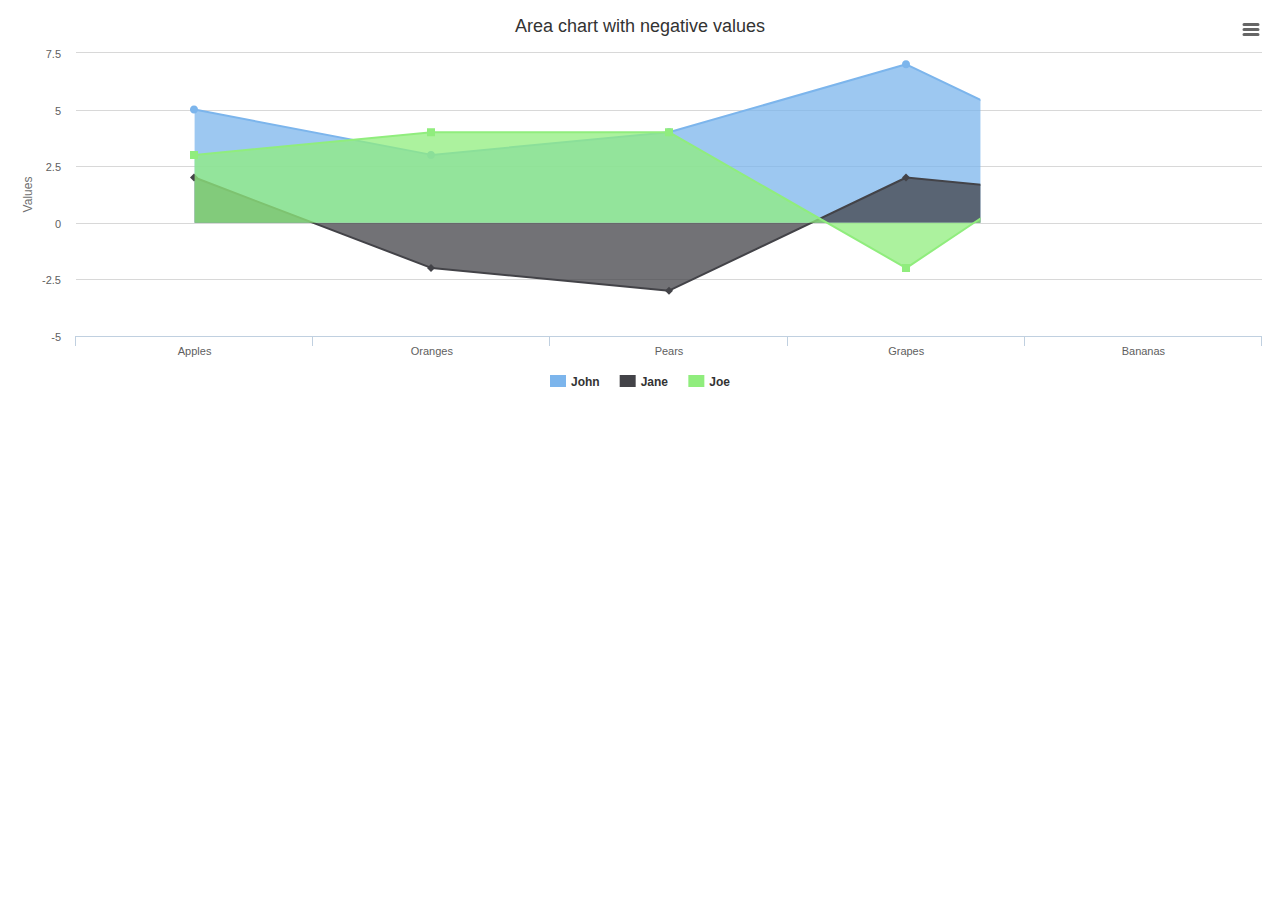
<file: static/Highcharts-4.1.9/examples/area-negative/index.htm>
<!DOCTYPE HTML>
<html>
	<head>
		<meta http-equiv="Content-Type" content="text/html; charset=utf-8">
		<title>Highcharts Example</title>

		<script type="text/javascript" src="http://ajax.googleapis.com/ajax/libs/jquery/1.8.2/jquery.min.js"></script>
		<style type="text/css">
${demo.css}
		</style>
		<script type="text/javascript">
$(function () {
    $('#container').highcharts({
        chart: {
            type: 'area'
        },
        title: {
            text: 'Area chart with negative values'
        },
        xAxis: {
            categories: ['Apples', 'Oranges', 'Pears', 'Grapes', 'Bananas']
        },
        credits: {
            enabled: false
        },
        series: [{
            name: 'John',
            data: [5, 3, 4, 7, 2]
        }, {
            name: 'Jane',
            data: [2, -2, -3, 2, 1]
        }, {
            name: 'Joe',
            data: [3, 4, 4, -2, 5]
        }]
    });
});
		</script>
	</head>
	<body>
<script src="../../js/highcharts.js"></script>
<script src="../../js/modules/exporting.js"></script>

<div id="container" style="min-width: 310px; height: 400px; margin: 0 auto"></div>

	</body>
</html>
</file>
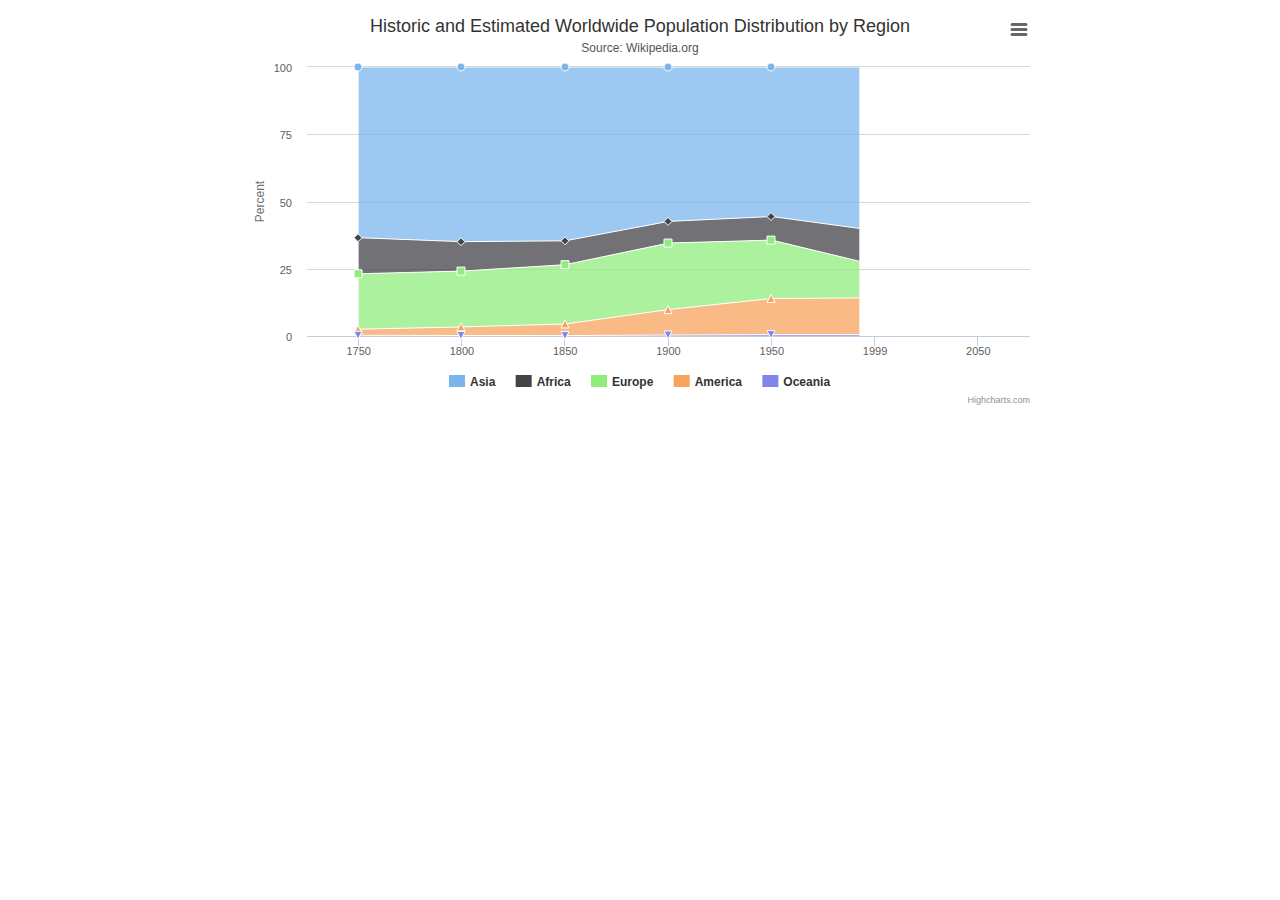
<file: static/Highcharts-4.1.9/examples/area-stacked-percent/index.htm>
<!DOCTYPE HTML>
<html>
	<head>
		<meta http-equiv="Content-Type" content="text/html; charset=utf-8">
		<title>Highcharts Example</title>

		<script type="text/javascript" src="http://ajax.googleapis.com/ajax/libs/jquery/1.8.2/jquery.min.js"></script>
		<style type="text/css">
${demo.css}
		</style>
		<script type="text/javascript">
$(function () {
    $('#container').highcharts({
        chart: {
            type: 'area'
        },
        title: {
            text: 'Historic and Estimated Worldwide Population Distribution by Region'
        },
        subtitle: {
            text: 'Source: Wikipedia.org'
        },
        xAxis: {
            categories: ['1750', '1800', '1850', '1900', '1950', '1999', '2050'],
            tickmarkPlacement: 'on',
            title: {
                enabled: false
            }
        },
        yAxis: {
            title: {
                text: 'Percent'
            }
        },
        tooltip: {
            pointFormat: '<span style="color:{series.color}">{series.name}</span>: <b>{point.percentage:.1f}%</b> ({point.y:,.0f} millions)<br/>',
            shared: true
        },
        plotOptions: {
            area: {
                stacking: 'percent',
                lineColor: '#ffffff',
                lineWidth: 1,
                marker: {
                    lineWidth: 1,
                    lineColor: '#ffffff'
                }
            }
        },
        series: [{
            name: 'Asia',
            data: [502, 635, 809, 947, 1402, 3634, 5268]
        }, {
            name: 'Africa',
            data: [106, 107, 111, 133, 221, 767, 1766]
        }, {
            name: 'Europe',
            data: [163, 203, 276, 408, 547, 729, 628]
        }, {
            name: 'America',
            data: [18, 31, 54, 156, 339, 818, 1201]
        }, {
            name: 'Oceania',
            data: [2, 2, 2, 6, 13, 30, 46]
        }]
    });
});
		</script>
	</head>
	<body>
<script src="../../js/highcharts.js"></script>
<script src="../../js/modules/exporting.js"></script>

<div id="container" style="min-width: 310px; height: 400px; max-width: 800px; margin: 0 auto"></div>

	</body>
</html>
</file>
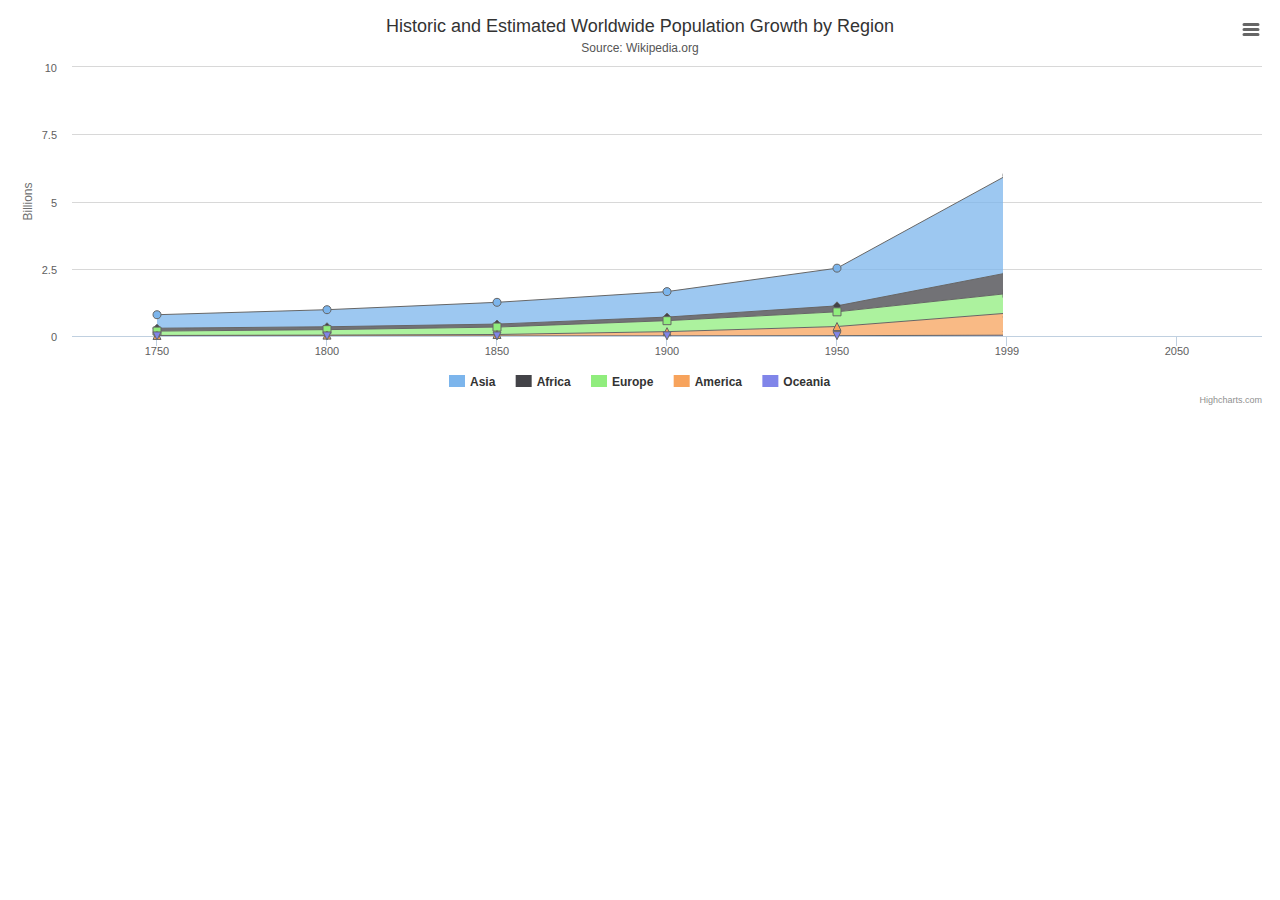
<file: static/Highcharts-4.1.9/examples/area-stacked/index.htm>
<!DOCTYPE HTML>
<html>
	<head>
		<meta http-equiv="Content-Type" content="text/html; charset=utf-8">
		<title>Highcharts Example</title>

		<script type="text/javascript" src="http://ajax.googleapis.com/ajax/libs/jquery/1.8.2/jquery.min.js"></script>
		<style type="text/css">
${demo.css}
		</style>
		<script type="text/javascript">
$(function () {
    $('#container').highcharts({
        chart: {
            type: 'area'
        },
        title: {
            text: 'Historic and Estimated Worldwide Population Growth by Region'
        },
        subtitle: {
            text: 'Source: Wikipedia.org'
        },
        xAxis: {
            categories: ['1750', '1800', '1850', '1900', '1950', '1999', '2050'],
            tickmarkPlacement: 'on',
            title: {
                enabled: false
            }
        },
        yAxis: {
            title: {
                text: 'Billions'
            },
            labels: {
                formatter: function () {
                    return this.value / 1000;
                }
            }
        },
        tooltip: {
            shared: true,
            valueSuffix: ' millions'
        },
        plotOptions: {
            area: {
                stacking: 'normal',
                lineColor: '#666666',
                lineWidth: 1,
                marker: {
                    lineWidth: 1,
                    lineColor: '#666666'
                }
            }
        },
        series: [{
            name: 'Asia',
            data: [502, 635, 809, 947, 1402, 3634, 5268]
        }, {
            name: 'Africa',
            data: [106, 107, 111, 133, 221, 767, 1766]
        }, {
            name: 'Europe',
            data: [163, 203, 276, 408, 547, 729, 628]
        }, {
            name: 'America',
            data: [18, 31, 54, 156, 339, 818, 1201]
        }, {
            name: 'Oceania',
            data: [2, 2, 2, 6, 13, 30, 46]
        }]
    });
});
		</script>
	</head>
	<body>
<script src="../../js/highcharts.js"></script>
<script src="../../js/modules/exporting.js"></script>

<div id="container" style="min-width: 310px; height: 400px; margin: 0 auto"></div>

	</body>
</html>
</file>
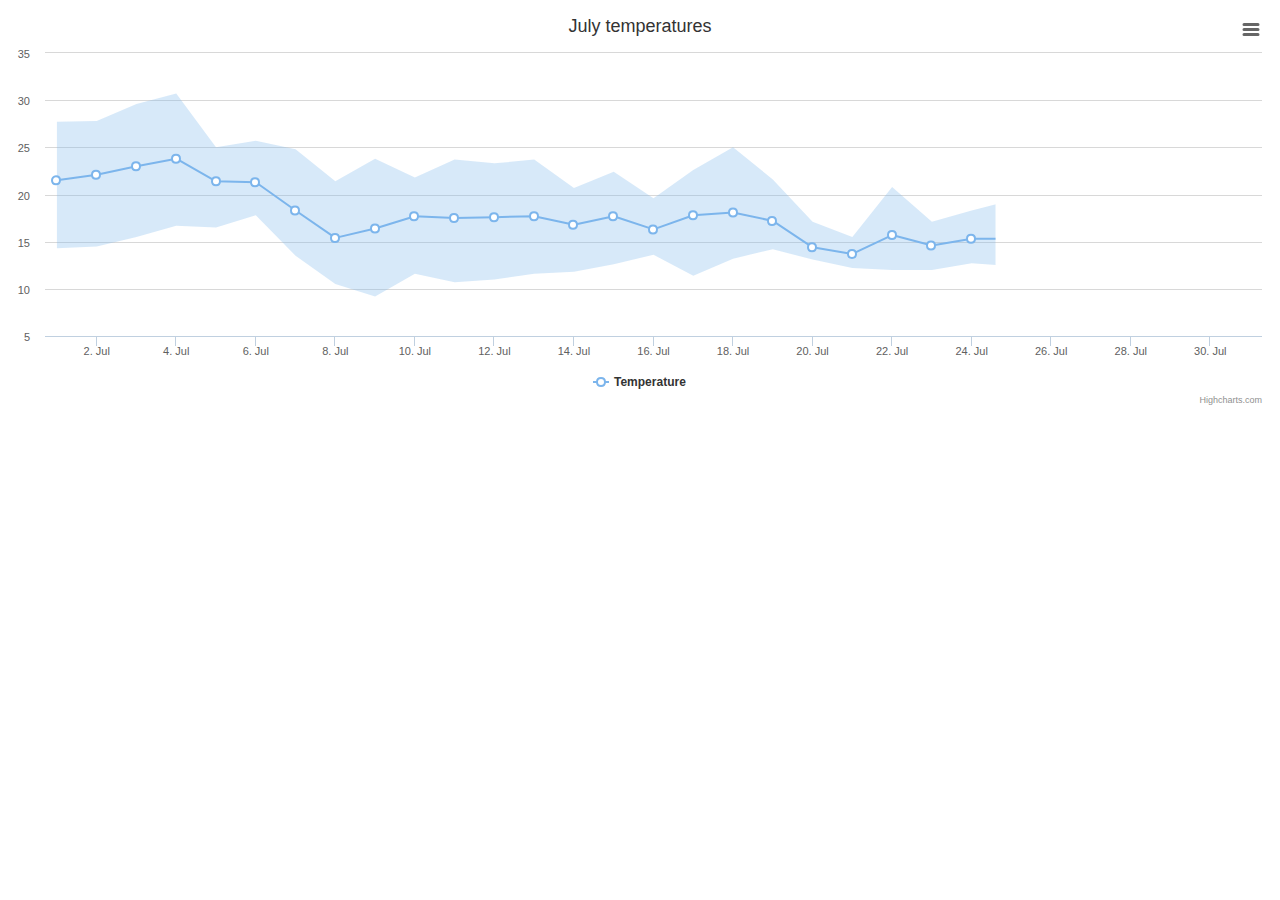
<file: static/Highcharts-4.1.9/examples/arearange-line/index.htm>
<!DOCTYPE HTML>
<html>
	<head>
		<meta http-equiv="Content-Type" content="text/html; charset=utf-8">
		<title>Highcharts Example</title>

		<script type="text/javascript" src="http://ajax.googleapis.com/ajax/libs/jquery/1.8.2/jquery.min.js"></script>
		<style type="text/css">
${demo.css}
		</style>
		<script type="text/javascript">
$(function () {

    var ranges = [
            [1246406400000, 14.3, 27.7],
            [1246492800000, 14.5, 27.8],
            [1246579200000, 15.5, 29.6],
            [1246665600000, 16.7, 30.7],
            [1246752000000, 16.5, 25.0],
            [1246838400000, 17.8, 25.7],
            [1246924800000, 13.5, 24.8],
            [1247011200000, 10.5, 21.4],
            [1247097600000, 9.2, 23.8],
            [1247184000000, 11.6, 21.8],
            [1247270400000, 10.7, 23.7],
            [1247356800000, 11.0, 23.3],
            [1247443200000, 11.6, 23.7],
            [1247529600000, 11.8, 20.7],
            [1247616000000, 12.6, 22.4],
            [1247702400000, 13.6, 19.6],
            [1247788800000, 11.4, 22.6],
            [1247875200000, 13.2, 25.0],
            [1247961600000, 14.2, 21.6],
            [1248048000000, 13.1, 17.1],
            [1248134400000, 12.2, 15.5],
            [1248220800000, 12.0, 20.8],
            [1248307200000, 12.0, 17.1],
            [1248393600000, 12.7, 18.3],
            [1248480000000, 12.4, 19.4],
            [1248566400000, 12.6, 19.9],
            [1248652800000, 11.9, 20.2],
            [1248739200000, 11.0, 19.3],
            [1248825600000, 10.8, 17.8],
            [1248912000000, 11.8, 18.5],
            [1248998400000, 10.8, 16.1]
        ],
        averages = [
            [1246406400000, 21.5],
            [1246492800000, 22.1],
            [1246579200000, 23],
            [1246665600000, 23.8],
            [1246752000000, 21.4],
            [1246838400000, 21.3],
            [1246924800000, 18.3],
            [1247011200000, 15.4],
            [1247097600000, 16.4],
            [1247184000000, 17.7],
            [1247270400000, 17.5],
            [1247356800000, 17.6],
            [1247443200000, 17.7],
            [1247529600000, 16.8],
            [1247616000000, 17.7],
            [1247702400000, 16.3],
            [1247788800000, 17.8],
            [1247875200000, 18.1],
            [1247961600000, 17.2],
            [1248048000000, 14.4],
            [1248134400000, 13.7],
            [1248220800000, 15.7],
            [1248307200000, 14.6],
            [1248393600000, 15.3],
            [1248480000000, 15.3],
            [1248566400000, 15.8],
            [1248652800000, 15.2],
            [1248739200000, 14.8],
            [1248825600000, 14.4],
            [1248912000000, 15],
            [1248998400000, 13.6]
        ];


    $('#container').highcharts({

        title: {
            text: 'July temperatures'
        },

        xAxis: {
            type: 'datetime'
        },

        yAxis: {
            title: {
                text: null
            }
        },

        tooltip: {
            crosshairs: true,
            shared: true,
            valueSuffix: '°C'
        },

        legend: {
        },

        series: [{
            name: 'Temperature',
            data: averages,
            zIndex: 1,
            marker: {
                fillColor: 'white',
                lineWidth: 2,
                lineColor: Highcharts.getOptions().colors[0]
            }
        }, {
            name: 'Range',
            data: ranges,
            type: 'arearange',
            lineWidth: 0,
            linkedTo: ':previous',
            color: Highcharts.getOptions().colors[0],
            fillOpacity: 0.3,
            zIndex: 0
        }]
    });
});
		</script>
	</head>
	<body>
<script src="../../js/highcharts.js"></script>
<script src="../../js/highcharts-more.js"></script>
<script src="../../js/modules/exporting.js"></script>

<div id="container" style="min-width: 310px; height: 400px; margin: 0 auto"></div>

	</body>
</html>
</file>
